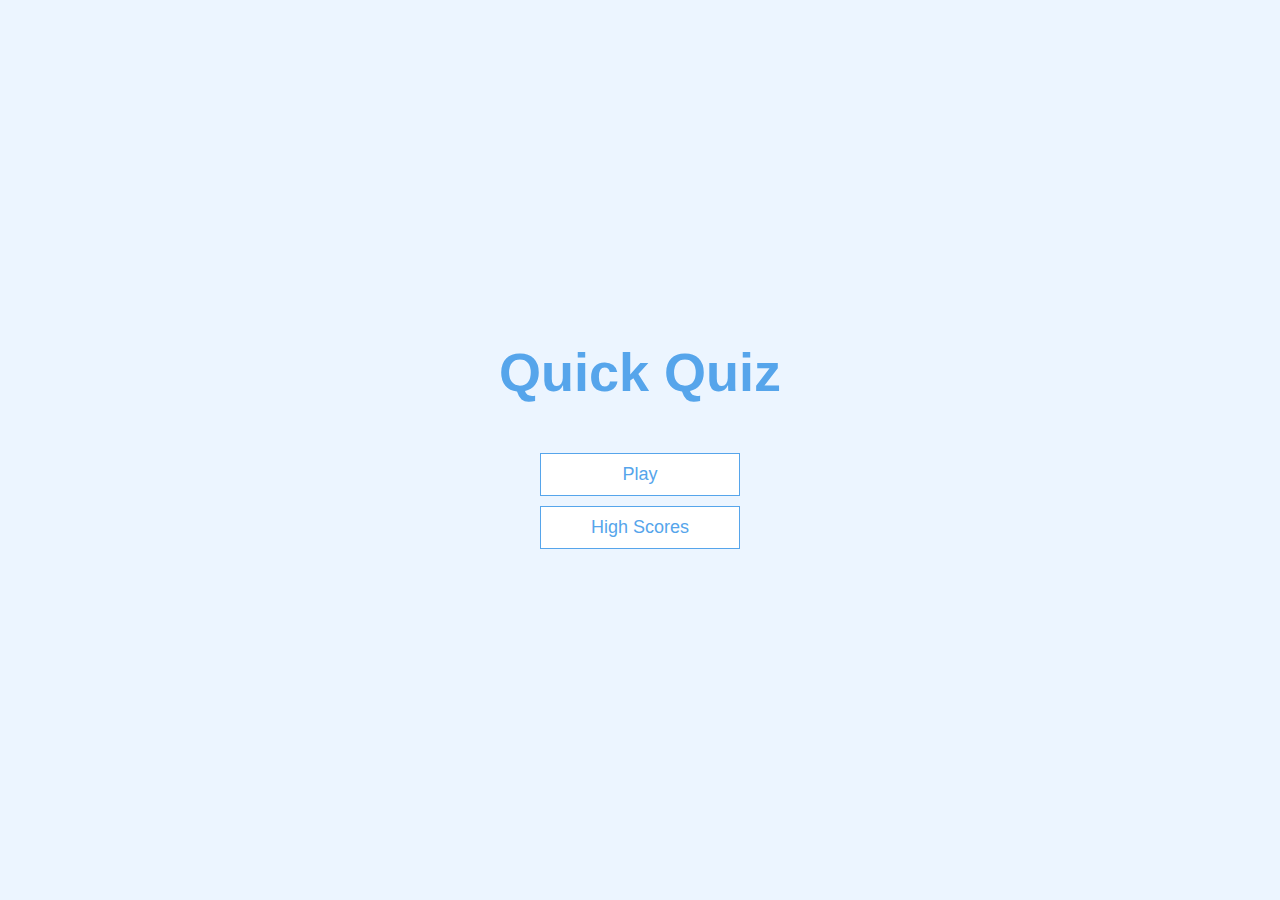
<file: Quiz/index.html>
<!DOCTYPE html>
<html lang="en">
  <head>
    <meta charset="UTF-8" />
    <meta name="viewport" content="width=device-width, initial-scale=1.0" />
    <meta http-equiv="X-UA-Compatible" content="ie=edge" />
    <title>Quick Quiz</title>
    <link rel="stylesheet" href="app.css" />
  </head>
  <body>
    <div class="container">
      <div id="home" class="flex-center flex-column">
        <h1>Quick Quiz</h1>
        <a class="btn" href="/game.html">Play</a>
        <a class="btn" href="/highscores.html">High Scores</a>
      </div>
    </div>
  </body>
</html>
</file>
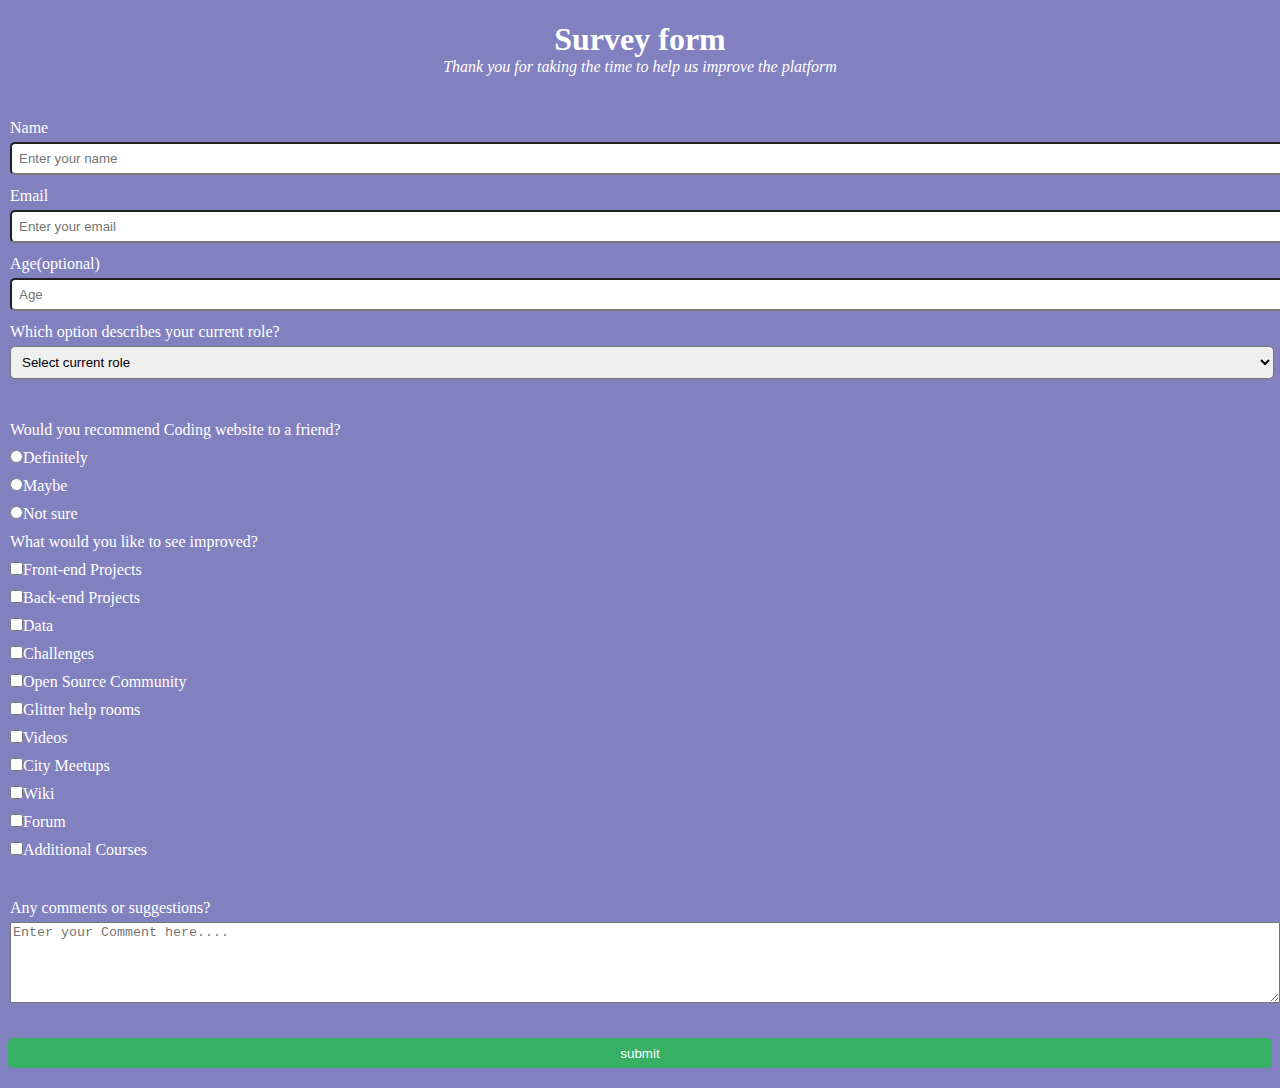
<file: Survey Form/index.html>
<!DOCTYPE html>
<html lang="en">
<head>
    <meta charset="UTF-8">
    <meta name="viewport" content="width=device-width, initial-scale=1.0">
    <title>SURVEY FORM</title>
    <link rel="stylesheet" href="style.css"
</head>
<body>
    <header>
        <h1 id="title">Survey form</h1>
        <p id="description">Thank you for taking the time to help us improve the platform</p>
    </header>
    <form id="survey form">
        <fieldset>
            <label id="name-label">
                Name 
                <input id="name" type="text" placeholder="Enter your name" require>
            </label>
            <label id="email-label">
                Email
                <input id="Email" type="email" placeholder="Enter your email" require="true">
            </label>
            <label id="number-label">
                Age(optional)
                <input id="number" type="number" placeholder="Age" min="1" max="9">
            </label>
            <label>
                Which option describes your current role?
                <select id="dropdown">
                    <option>Select current role</option>
                    <option>Student</option>
                    <option>Full time job</option>
                    <option>Full time learner</option>
                    <option>Prefer not to say</option>
                    <option>Other</option>
                </select>
            </label>      
        </fieldset>
        <fieldset>
            Would you recommend Coding website to a friend?
            <label>
                <input type="radio" name="reco" value="Definitely">Definitely
            </label>
            <label>
                <input type="radio" name="reco" value="Maybe">Maybe
            </label>
            <label>
                <input type="radio" name="reco" value="Not sure">Not sure
            </label>
            What would you like to see improved?
            <label><input type="checkbox" name="improve" value="Front-end">Front-end Projects</label>
            <label><input type="checkbox" name="improve" value="Back-end">Back-end Projects</label>
            <label><input type="checkbox" name="improve" value="Data">Data</label>
            <label><input type="checkbox" name="improve" value="Challenges">Challenges</label>
            <label><input type="checkbox" name="improve" value="Open">Open Source Community</label>
            <label><input type="checkbox" name="improve" value="Open">Glitter help rooms</label>
            <label><input type="checkbox" name="improve" value="Open">Videos</label>
            <label><input type="checkbox" name="improve" value="Open">City Meetups</label>
            <label><input type="checkbox" name="improve" value="Open">Wiki</label>
            <label><input type="checkbox" name="improve" value="Open">Forum</label>
            <label><input type="checkbox" name="improve" value="Open">Additional Courses</label>
        </fieldset>
        <fieldset>
            Any comments or suggestions?
            <textarea placeholder="Enter your Comment here...." rows="5"></textarea>
        </fieldset>  
        <input id="submit" type="submit" value="submit">
    </form>

    
</body>
</html>
</file>
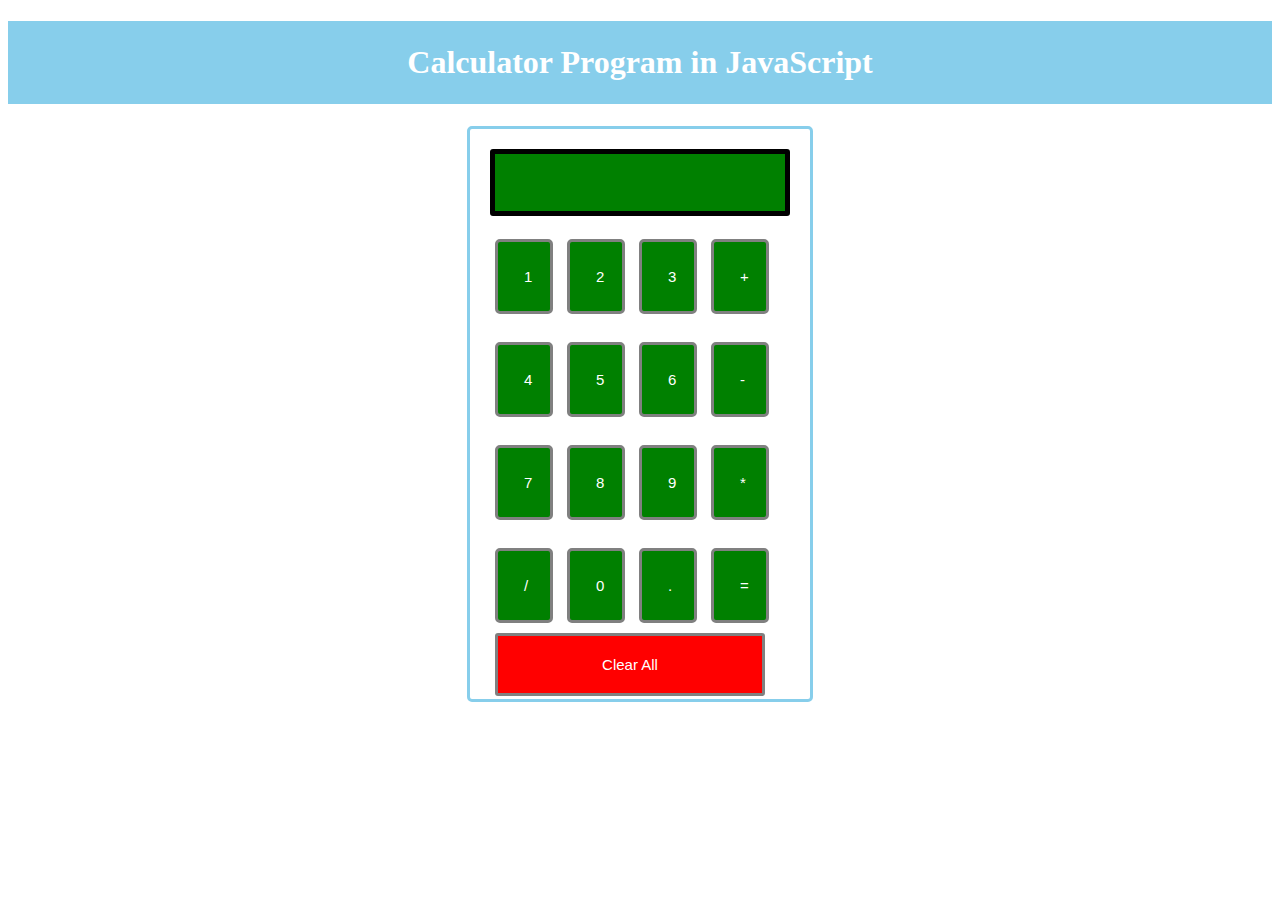
<file: Built.htm>
<!-- Create a simple Program to build the Calculator in JavaScript using with HTML and CSS web languages. -->  
<!DOCTYPE html>  
<html lang = "en">  
<head>  
<title> JavaScript Calculator </title>  
  
<style>  
h1 {  
    text-align: center;  
    padding: 23px;  
    background-color: skyblue;  
    color: white;  
    }  
  
#clear{  
width: 270px;  
border: 3px solid gray;  
    border-radius: 3px;  
    padding: 20px;  
    background-color: red;  
}  
  
.formstyle  
{  
width: 300px;  
height: 530px;  
margin: auto;  
border: 3px solid skyblue;  
border-radius: 5px;  
padding: 20px;  
}  
  
  
  
input  
{  
width: 20px;  
background-color: green;  
color: white;  
border: 3px solid gray;  
    border-radius: 5px;  
    padding: 26px;  
    margin: 5px;  
    font-size: 15px;  
}  
  
  
#calc{  
width: 250px;  
border: 5px solid black;  
    border-radius: 3px;  
    padding: 20px;  
    margin: auto;  
}  
  
</style>  
  
</head>  
<body>  
<h1> Calculator Program in JavaScript </h1>  
<div class= "formstyle">  
<form name = "form1">  
      
    <!-- This input box shows the button pressed by the user in calculator. -->  
  <input id = "calc" type ="text" name = "answer"> <br> <br>  
  <!-- Display the calculator button on the screen. -->  
  <!-- onclick() function display the number prsses by the user. -->  
  <input type = "button" value = "1" onclick = "form1.answer.value += '1' ">  
  <input type = "button" value = "2" onclick = "form1.answer.value += '2' ">  
  <input type = "button" value = "3" onclick = "form1.answer.value += '3' ">  
   <input type = "button" value = "+" onclick = "form1.answer.value += '+' ">  
  <br> <br>  
    
  <input type = "button" value = "4" onclick = "form1.answer.value += '4' ">  
  <input type = "button" value = "5" onclick = "form1.answer.value += '5' ">  
  <input type = "button" value = "6" onclick = "form1.answer.value += '6' ">  
  <input type = "button" value = "-" onclick = "form1.answer.value += '-' ">  
  <br> <br>  
    
  <input type = "button" value = "7" onclick = "form1.answer.value += '7' ">  
  <input type = "button" value = "8" onclick = "form1.answer.value += '8' ">  
  <input type = "button" value = "9" onclick = "form1.answer.value += '9' ">  
  <input type = "button" value = "*" onclick = "form1.answer.value += '*' ">  
  <br> <br>  
    
    
  <input type = "button" value = "/" onclick = "form1.answer.value += '/' ">  
  <input type = "button" value = "0" onclick = "form1.answer.value += '0' ">  
    <input type = "button" value = "." onclick = "form1.answer.value += '.' ">  
    <!-- When we click on the '=' button, the onclick() shows the sum results on the calculator screen. -->  
  <input type = "button" value = "=" onclick = "form1.answer.value = eval(form1.answer.value) ">  
  <br>   
  <!-- Display the Cancel button and erase all data entered by the user. -->  
  <input type = "button" value = "Clear All" onclick = "form1.answer.value = ' ' " id= "clear" >  
  <br>   
    
</form>  
</div>  
</body>  
</html>
</file>
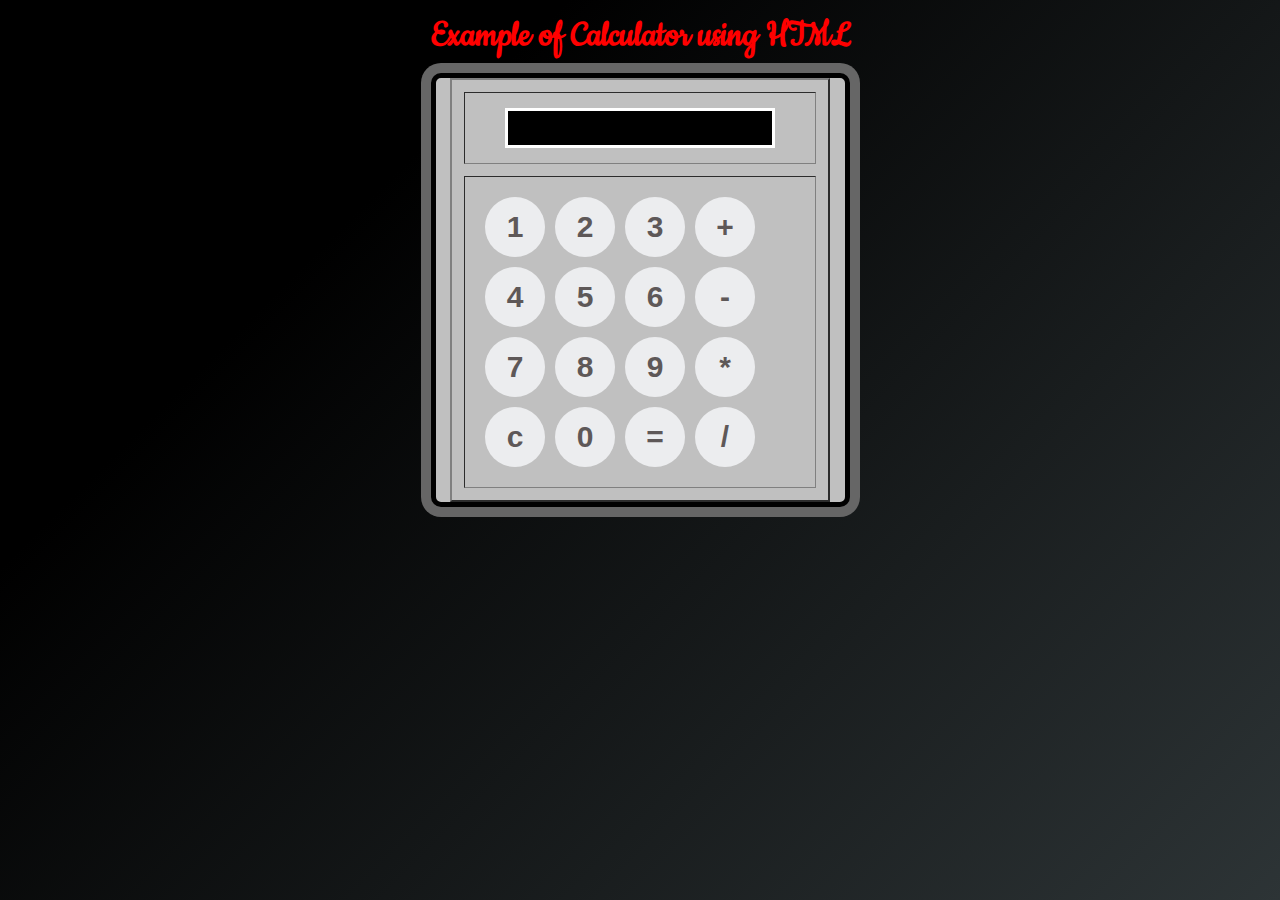
<file: simple calc.htm>
<! DOCTYPE html>  
<html>  
    <head>  
    <meta charset="utf-8">  
    <title>  
         Calculator using HTML Example  
    </title>  
    <link href="https://fonts.googleapis.com/css2?family=Cookie&display=swap" rel="stylesheet">  
    <!-- CSS property to create interactive  
        calculator interface -->  
    <style>  
    html {  
  height: 100vh;  
  display: flex;  
  align-items: center;  
  justify-content: center;  
  background-color: #2d3436;  
  background-image: linear-gradient(315deg, #2d3436 0%, #000000 74%);  
  font-family: 'Cookie', cursive;  
}  
.title {  
margin-bottom: 10px;  
padding: 5px 0;  
font-size: 40px;  
font-weight: bold;  
text-align: center;  
color: red;  
font-family: 'Cookie', cursive;  
}  
input[type=button] {  
  width: 60px;  
  height: 60px;  
  float: left;  
  padding: 0;  
  margin: 5px;  
  box-sizing: border-box;  
  background: #ecedef;  
  border: none;  
  font-size: 30px;  
  line-height: 30px;  
  border-radius: 50%;  
  font-weight: 700;  
  color: #5E5858;  
  cursor: pointer;    
}  
input[type=text] {  
  width: 270px;  
  height: 60px;  
  float: left;  
  padding: 0;  
  box-sizing: border-box;  
  border: none;  
  background: none;  
  color: red;  
  text-align: right;  
  font-weight: 700;  
  font-size: 60px;  
  line-height: 60px;  
  margin: 0 25px;  
  }  
.calculator {  
  background-color: #c0c0c0;  
  box-shadow: 0px 0px 0px 10px #666;  
  border: 5px solid black;  
  border-radius: 10px;  
}  
#display {  
  height: 40px;  
  text-align: right;  
  background-color: black;  
  border: 3px solid white;  
  font-size: 18px;  
  left: 2px;  
  top: 2px;  
  color: red;  
}  
.btnTop {  
  color: white;  
  background-color: #6f6f6f;  
  font-size: 14px;  
  margin: auto;  
  width: 50px;  
  height: 25px;  
}     
    </style>  
</head>  
<body>  
    <div class = "title"  align="center">  
        Example of Calculator using HTML  
    </div>  
    <form name="Calculator" class = "calculator" >  
<table border="2" align="center" cellpadding="15" cellspacing="12" bgcolor="#c0c0c0">  
<tr>  
<td>  
<input type="text" name="Input" Size="35" id="display">  
<br>  
</td>  
</tr>  
<tr>  
<td>  
<input type="button" name = "one" style="font-size:30px" value=" 1 " OnClick="Calculator.Input.value += '1'">  
<input type="button" name = "two" style = "font-size:30px" value=" 2 " OnCLick="Calculator.Input.value += '2'">  
<input type="button" name = "three" style="font-size:30px" value=" 3 " OnClick="Calculator.Input.value += '3'">  
<input type="button" name="add" class ="btnTop" style="font-size:30px" value=" + " OnClick="Calculator.Input.value += ' + '">  
<br>  
<input type="button" name = "four" style="font-size:30px" value=" 4 " OnClick="Calculator.Input.value += '4'">  
<input type="button" name = "five" style="font-size:30px" value=" 5 " OnCLick="Calculator.Input.value += '5'">  
<input type="button" name = "six" style="font-size:30px" value=" 6 " OnClick="Calculator.Input.value += '6'">  
<input type="button" name = "minus" style="font-size:30px" value=" - " OnClick="Calculator.Input.value += ' - '">  
<br>  
<input type="button" name = "seven" style="font-size:30px" value=" 7 " OnClick="Calculator.Input.value += '7'">  
<input type="button" name = "eight" style="font-size:30px" value=" 8 " OnCLick="Calculator.Input.value += '8'">  
<input type="button" name = "nine" style="font-size:30px" value=" 9 " OnClick="Calculator.Input.value += '9'">  
<input type="button" name = "mul" style="font-size:30px" value=" * "   
OnClick="Calculator.Input.value += ' * '">  
<br>  
<input type="button" name = "clear" style="font-size:30px" value=" c " OnClick="Calculator.Input.value = ''">  
<input type="button" name="zero" style="font-size:30px" value=" 0 " OnClick="Calculator.Input.value += '0'">  
<input type="button" name="DoIt" style="font-size:30px" value=" = " OnClick="Calculator.Input.value = eval(Calculator.Input.value)">  
<input type="button" name="div" style="font-size:30px" value=" / " OnClick="Calculator.Input.value += ' / '">  
<br>  
</td>  
  
</tr>  
</table>  
</form>  
</body>  
</html>
</file>
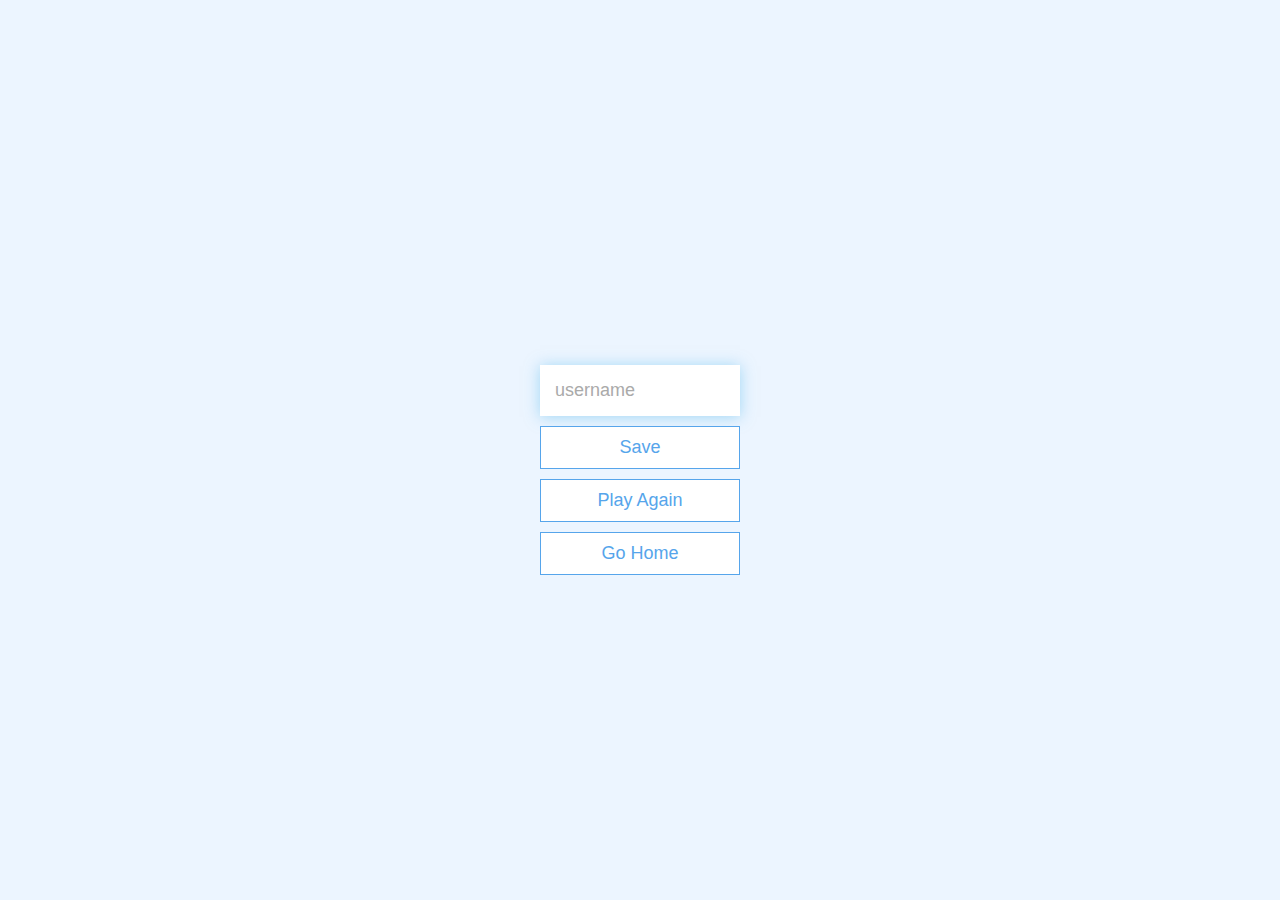
<file: Quiz/end.html>
<!DOCTYPE html>
<html lang="en">
  <head>
    <meta charset="UTF-8" />
    <meta name="viewport" content="width=device-width, initial-scale=1.0" />
    <meta http-equiv="X-UA-Compatible" content="ie=edge" />
    <title>Congrats!</title>
    <link rel="stylesheet" href="app.css" />
  </head>
  <body>
    <div class="container">
      <div id="end" class="flex-center flex-column">
        <h1 id="finalScore"></h1>
        <form>
          <input
            type="text"
            name="username"
            id="username"
            placeholder="username"
          />
          <button
            type="submit"
            class="btn"
            id="saveScoreBtn"
            onclick="saveHighScore(event)"
            disabled
          >
            Save
          </button>
        </form>
        <a class="btn" href="/game.html">Play Again</a>
        <a class="btn" href="/">Go Home</a>
      </div>
    </div>
    <script src="end.js"></script>
  </body>
</html>
</file>
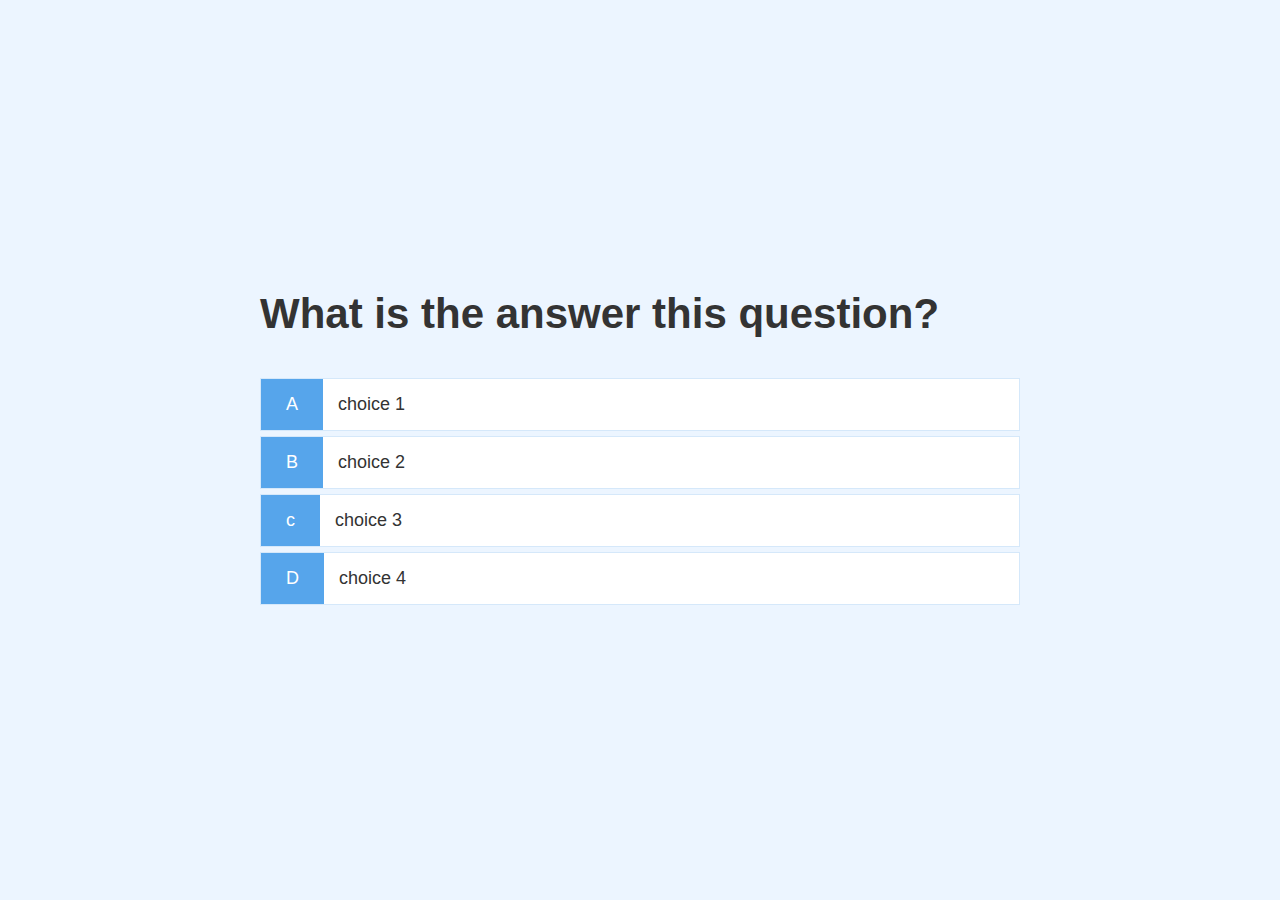
<file: Quiz/game.html>
<!DOCTYPE html>
<html lang="en">
<head>
    <meta charset="UTF-8">
    <meta name="viewport" content="width=device-width, initial-scale=1.0">
    <title>QUICK QUIZ-PLAY</title>
    <link rel="stylesheet" href="app.css">
    <link rel="stylesheet" href="game.css">
</head>
<body>
    <div class="container">
        <div id="game" class="justify-center flex-column">
            <h2 id="question">What is the answer this question?</h2>
            <div class="choice-container">
                <p class="choice-prefix">A</p>
                <p class="choice-text">choice 1</p>
            </div>
            <div class="choice-container">
                <p class="choice-prefix">B</p>
                <p class="choice-text">choice 2</p>
            </div>
            <div class="choice-container">
                <p class="choice-prefix">c</p>
                <p class="choice-text">choice 3</p>
            </div>
            <div class="choice-container">
                <p class="choice-prefix">D</p>
                <p class="choice-text">choice 4</p>
            </div>
        </div>
    </div>
    <script src="game.js"></script>
</body>
</html>
</file>
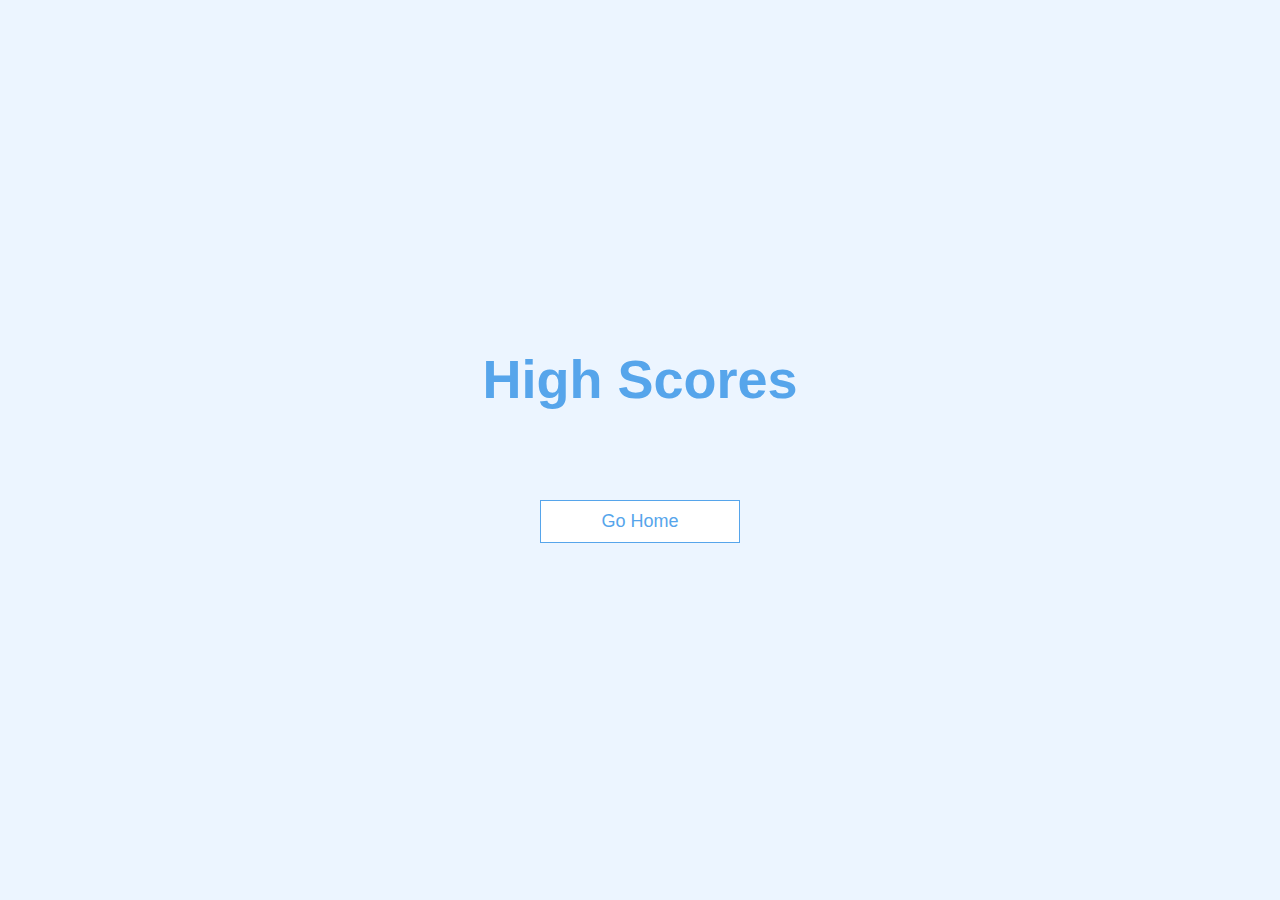
<file: Quiz/highscores.html>
<!DOCTYPE html>
<html lang="en">
  <head>
    <meta charset="UTF-8" />
    <meta name="viewport" content="width=device-width, initial-scale=1.0" />
    <meta http-equiv="X-UA-Compatible" content="ie=edge" />
    <title>High Scores</title>
    <link rel="stylesheet" href="app.css" />
    <link rel="stylesheet" href="highscores.css" />
  </head>
  <body>
    <div class="container">
      <div id="highScores" class="flex-center flex-column">
        <h1 id="finalScore">High Scores</h1>
        <ul id="highScoresList"></ul>
        <a class="btn" href="/">Go Home</a>
      </div>
    </div>
    <script src="highscores.js"></script>
  </body>
</html>
</file>
<file: Quiz/app.css>
:root {
    background-color: #ecf5ff;
    font-size: 62.5%;
  }
  
  * {
    box-sizing: border-box;
    font-family: Arial, Helvetica, sans-serif;
    margin: 0;
    padding: 0;
    color: #333;
  }
  
  h1,
  h2,
  h3,
  h4 {
    margin-bottom: 1rem;
  }
  
  h1 {
    font-size: 5.4rem;
    color: #56a5eb;
    margin-bottom: 5rem;
  }
  
  h1 > span {
    font-size: 2.4rem;
    font-weight: 500;
  }
  
  h2 {
    font-size: 4.2rem;
    margin-bottom: 4rem;
    font-weight: 700;
  }
  
  h3 {
    font-size: 2.8rem;
    font-weight: 500;
  }
  
  /* UTILITIES */
  
  .container {
    width: 100vw;
    height: 100vh;
    display: flex;
    justify-content: center;
    align-items: center;
    max-width: 80rem;
    margin: 0 auto;
    padding: 2rem;
  }
  
  .container > * {
    width: 100%;
  }
  
  .flex-column {
    display: flex;
    flex-direction: column;
  }
  
  .flex-center {
    justify-content: center;
    align-items: center;
  }
  
  .justify-center {
    justify-content: center;
  }
  
  .text-center {
    text-align: center;
  }
  
  .hidden {
    display: none;
  }
  
  /* BUTTONS */
  .btn {
    font-size: 1.8rem;
    padding: 1rem 0;
    width: 20rem;
    text-align: center;
    border: 0.1rem solid #56a5eb;
    margin-bottom: 1rem;
    text-decoration: none;
    color: #56a5eb;
    background-color: white;
  }
  
  .btn:hover {
    cursor: pointer;
    box-shadow: 0 0.4rem 1.4rem 0 rgba(86, 185, 235, 0.5);
    transform: translateY(-0.1rem);
    transition: transform 150ms;
  }
  
  .btn[disabled]:hover {
    cursor: not-allowed;
    box-shadow: none;
    transform: none;
  }
  
  /* FORMS */
  form {
    width: 100%;
    display: flex;
    flex-direction: column;
    align-items: center;
  }
  
  input {
    margin-bottom: 1rem;
    width: 20rem;
    padding: 1.5rem;
    font-size: 1.8rem;
    border: none;
    box-shadow: 0 0.1rem 1.4rem 0 rgba(86, 185, 235, 0.5);
  }
  
  input::placeholder {
    color: #aaa;
  }
</file>
<file: Survey Form/style.css>
body{
    background-color: rgba(99,98,176,0.8);
    color: white;
}

#title{
    text-align: center;
    margin-bottom: 0;
}

#description{
    margin-top: 0;
    text-align: center;
    font-style: italic;
}

#survey-form{
    width: 80%;
    margin: 20px auto;
    padding: 25px;
    background-color: rgba(0,0,0,0.6);
    background-radius:5px;
}

fieldset{
    border: none;
    width: 100%;
    padding: 15px 0;
}

label,fieldset:first-child input,select,#submit{
    display: block;
    width: 100%;
    border-radius: 5px;
}

textarea{
    margin-top: 5px;
    display: block;
    width: 100%;
}

fieldset:first-child input,select{
    margin: 5px 0;
    padding: 7px;
}

fieldset:first-child label{
    margin: 12px 0
}

fieldset:nth-child(2) label{
    margin: 10px 0;
}

fieldset:nth-child(2) input{
    margin: 0;
}

#submit{
    width: 100%;
    background-color: rgba(55,175,101);
    margin: 20px 0;
    border: none;
    height: 30px;
    color: white;
}
</file>
<file: Quiz/game.css>
.choice-container {
    display: flex;
    margin-bottom: 0.5rem;
    width: 100%;
    font-size: 1.8rem;
    border: 0.1rem solid rgb(86, 165, 235, 0.25);
    background-color: white;
  }
  
  .choice-container:hover {
    cursor: pointer;
    box-shadow: 0 0.4rem 1.4rem 0 rgba(86, 185, 235, 0.5);
    transform: translateY(-0.1rem);
    transition: transform 150ms;
  }
  
  .choice-prefix {
    padding: 1.5rem 2.5rem;
    background-color: #56a5eb;
    color: white;
  }
  
  .choice-text {
    padding: 1.5rem;
    width: 100%;
  }
  
  .correct {
    background-color: #28a745;
  }
  
  .incorrect {
    background-color: #dc3545;
  }
  
  /* HUD */
  
  #hud {
    display: flex;
    justify-content: space-between;
  }
  
  .hud-prefix {
    text-align: center;
    font-size: 2rem;
  }
  
  .hud-main-text {
    text-align: center;
  }
  
  #progressBar {
    width: 20rem;
    height: 4rem;
    border: 0.3rem solid #56a5eb;
    margin-top: 1.5rem;
  }
  
  #progressBarFull {
    height: 3.4rem;
    background-color: #56a5eb;
    width: 0%;
  }
  
  /* LOADER */
  #loader {
    border: 1.6rem solid white;
    border-radius: 50%;
    border-top: 1.6rem solid #56a5eb;
    width: 12rem;
    height: 12rem;
    animation: spin 2s linear infinite;
  }
  
  @keyframes spin {
    0% {
      transform: rotate(0deg);
    }
    100% {
      transform: rotate(360deg);
    }
  }
</file>
<file: Quiz/highscores.css>
#highScoresList {
  list-style: none;
  padding-left: 0;
  margin-bottom: 4rem;
}

.high-score {
  font-size: 2.8rem;
  margin-bottom: 0.5rem;
}

.high-score:hover {
  transform: scale(1.025);
}
</file>
